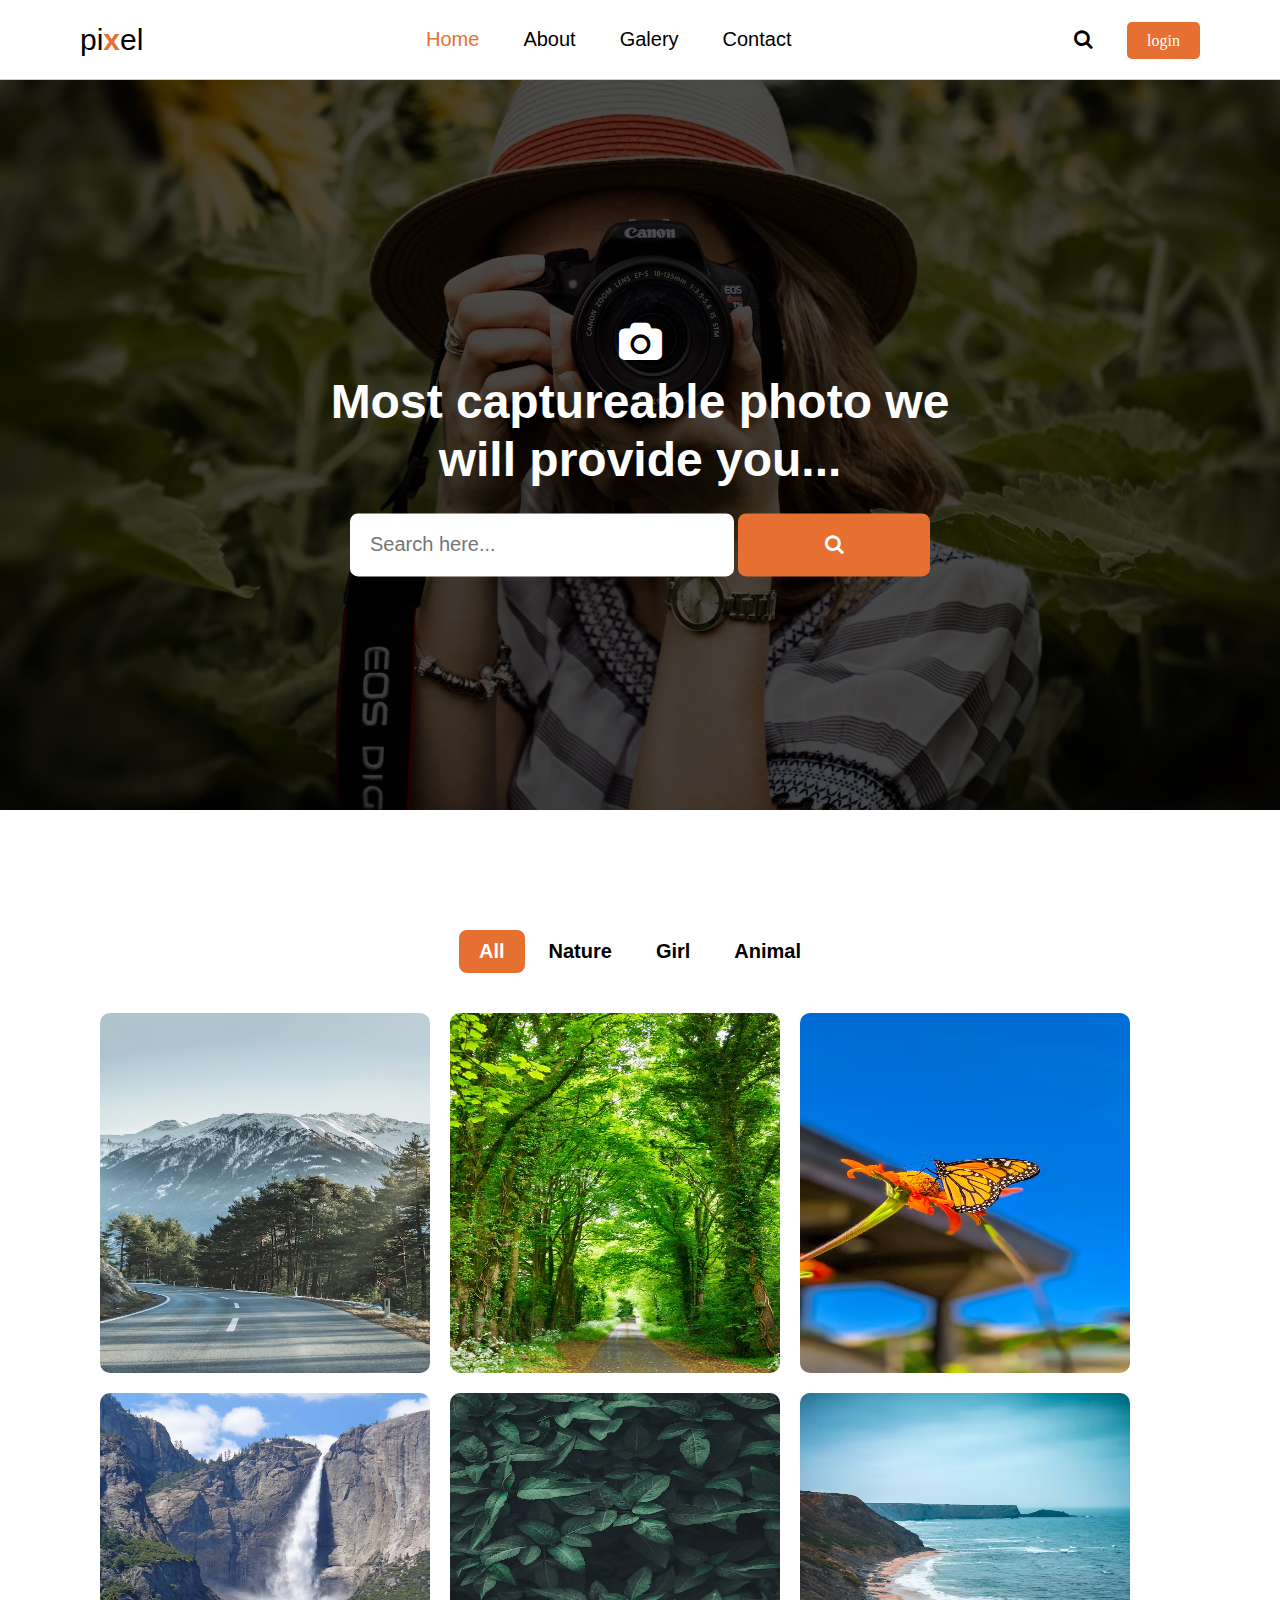
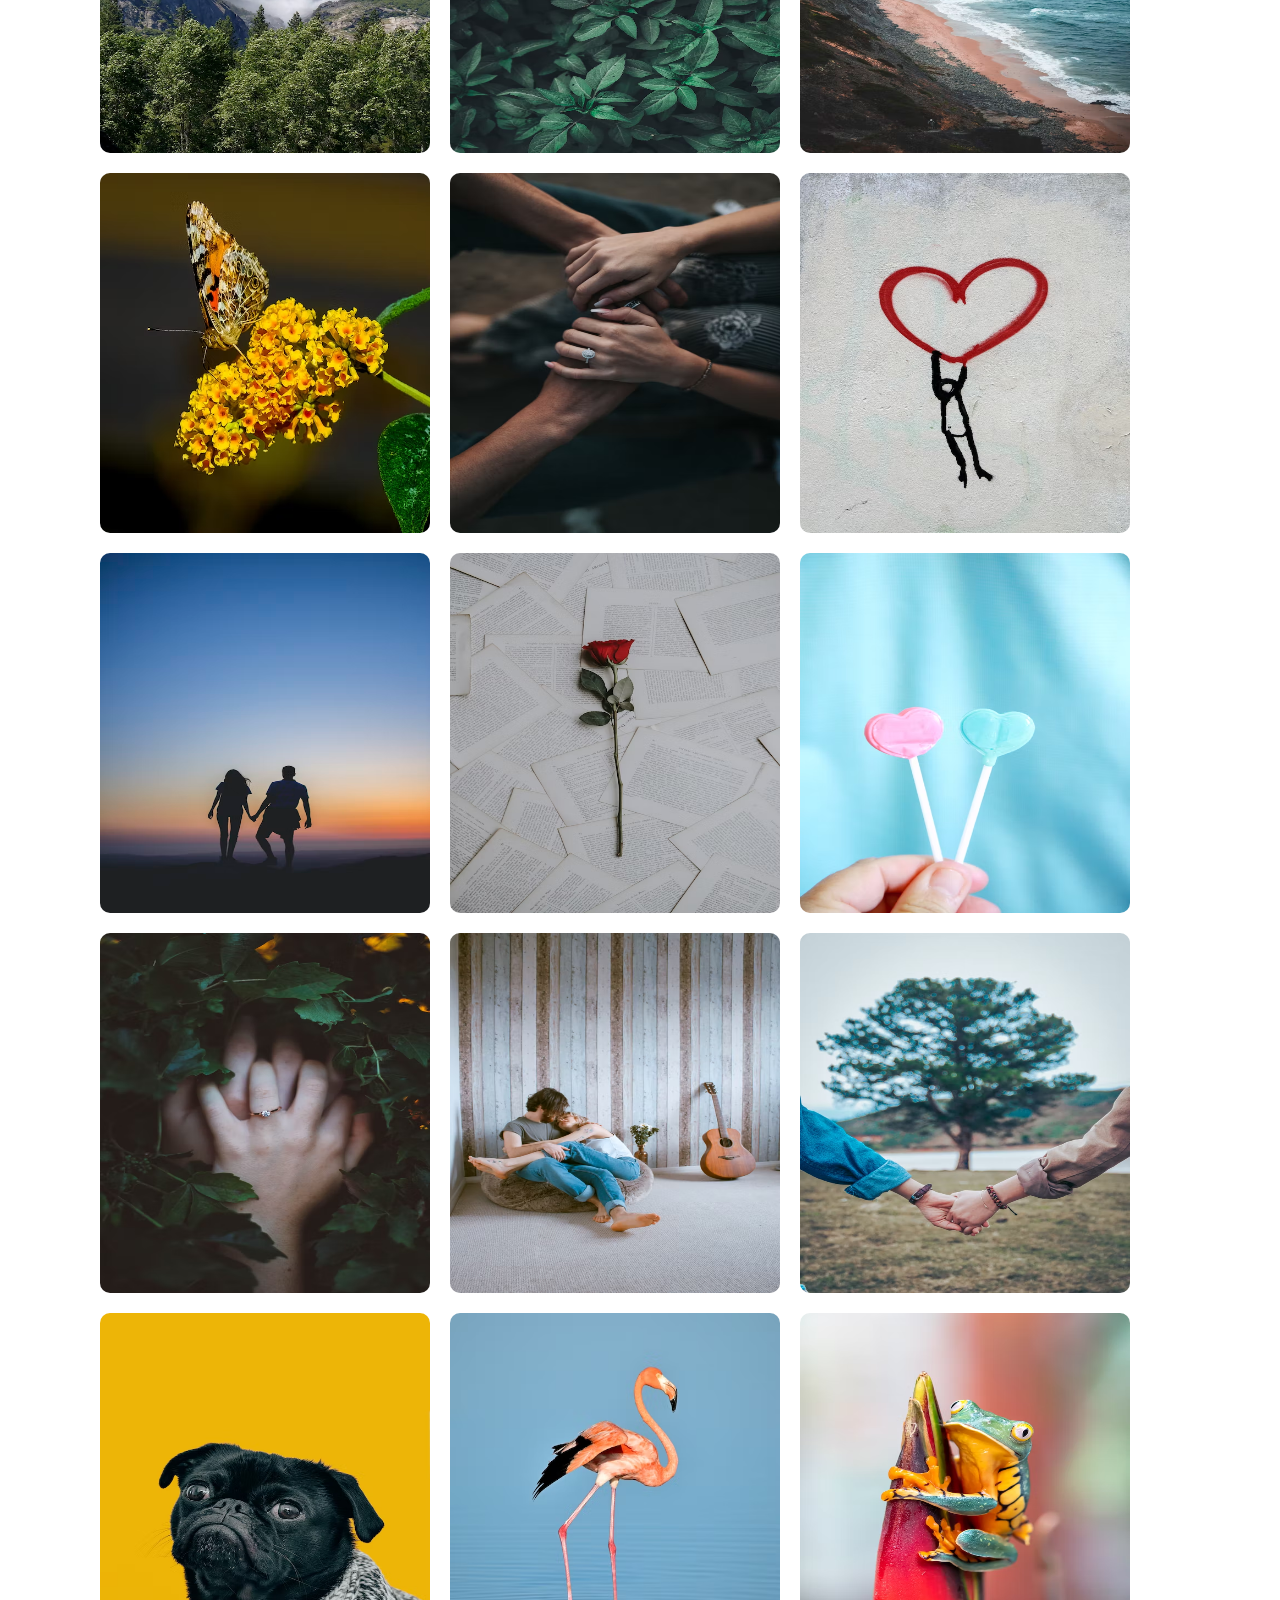
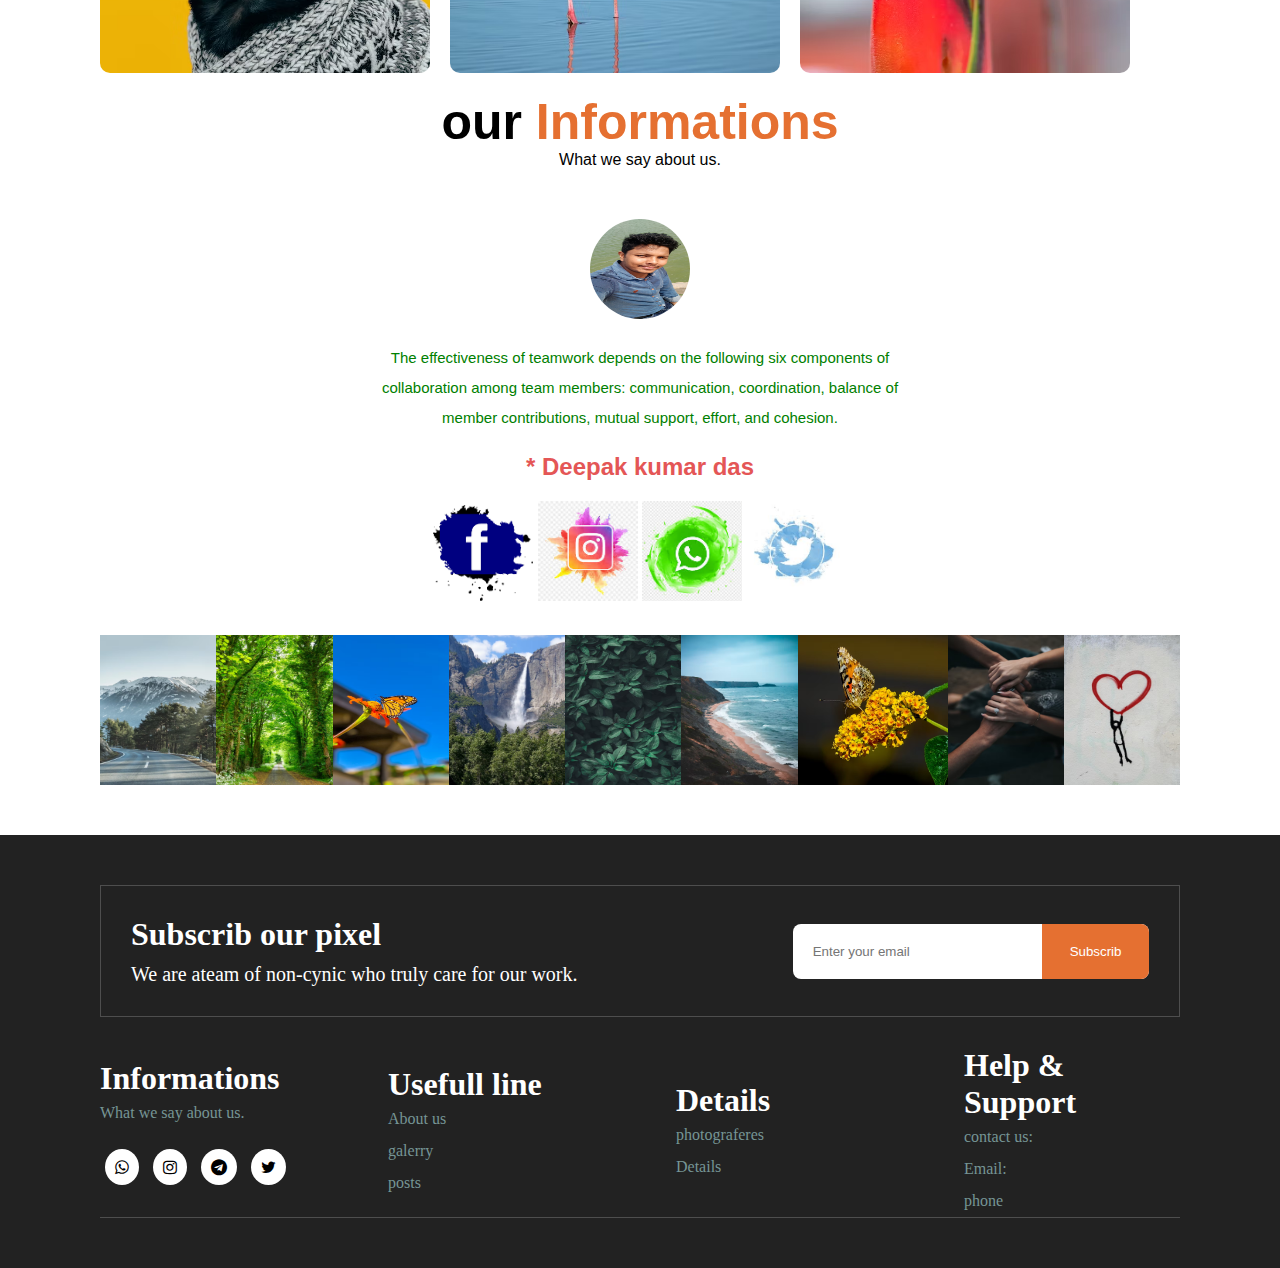
<file: index.html>
<!DOCTYPE html>
<html lang="en">
<head>
    <meta charset="UTF-8">
    <meta http-equiv="X-UA-Compatible" content="IE=edge">
    <meta name="viewport" content="width=device-width, initial-scale=1.0">
    <title>pixel</title>
    <link rel="stylesheet" type="text/css" href="style.css">
    <link rel="stylesheet" type="text/css" href="https://stackpath.bootstrapcdn.com/font-awesome/4.7.0/css/font-awesome.min.css">
    

</head>
<body>
    <header>
        <nav>
        <div class="logo">
            pi<span>x</span>el
        </div>
            <div class="menu">
                <a href="#">Home</a>
                <a href="#">About</a>
                <a href="#">Galery</a>
                <a href="#">Contact</a>
        </div>
        <div class="icon">
        <i class="fa fa-search"></i>
        <a href="login_box.html">login</a>
        </div>
        </nav>
        <section class="h-text">
            <i class="fa fa-camera" id="camera"></i>
            <h1>Most captureable photo we will provide you...</h1>
            <input type="text" name="searchPhoto" placeholder="Search here...">
            <button><i class="fa fa-search"></i></button> 
        </section>
    </header>  
    <section class="filter-gallery">
        <div class="portfolio-menu">
            <ul>
                <li class="active" data-filter="*">All</li>
                <li data-filter="nature">Nature</li>
                <li data-filter="girl">Girl</li>
                <li data-filter="animal">Animal</li>
            </ul>
        </div>
        <div class="portfolio-iteam">
            <div class="iteam nature">
                <img src="image/photo-1.avif" width="100px" height="100px">
            </div>
            <div class="iteam nature">
                <img src="image/photo-2.avif" width="100px" height="100px">
            </div>
            <div class="iteam nature">
                <img src="image/photo-3.avif" width="100px" height="100px">
            </div>
            <div class="iteam nature">
                <img src="image/photo-4.avif" width="100px" height="100px">
            </div>
            <div class="iteam nature">
                <img src="image/photo-5.avif" width="100px" height="100px">
            </div>
            <div class="iteam nature">
                <img src="image/photo-6.avif" width="100px" height="100px">
            </div>
            <div class="iteam nature">
                <img src="image/photo-7.avif" width="100px" height="100px">
            </div>
            <div class="iteam nature">
                <img src="image/photo-8.avif" width="100px" height="100px">
            </div>
            <div class="iteam nature">
                <img src="image/photo-9.avif" width="100px" height="100px">
            </div>
            <div class="iteam nature">
                <img src="image/photo-10.avif" width="100px" height="100px">
            </div>
            <div class="iteam nature">
                <img src="image/photo-11.avif" width="100px" height="100px">
            </div>
            <div class="iteam nature">
                <img src="image/photo-12.avif" width="100px" height="100px">
            </div>
            <div class="iteam nature">
                <img src="image/photo-13.avif" width="100px" height="100px">
            </div>
            <div class="iteam nature">
                <img src="image/photo-14.avif" width="100px" height="100px">
            </div>
            <div class="iteam nature">
                <img src="image/photo-15.avif" width="100px" height="100px">
            </div>
            <div class="iteam nature">
                <img src="image/photo-16.avif" width="100px" height="100px">
            </div>
            <div class="iteam nature">
                <img src="image/photo-17.avif" width="100px" height="100px">
            </div>
            <div class="iteam nature">
                <img src="image/photo-18.avif" width="100px" height="100px">
            </div>
        </div>

    </section>
    

    <section class="member">
<div class="member-info">
    <h1>our <span>Informations</span></h1>
    <p>What we say about us.</p>
</div>
<div class="member-card">
    <img src="image/dipu.jpg" class="dipuLogo">
    <p>The effectiveness of teamwork depends on the following six components of collaboration among team members: communication, coordination, balance of member contributions, mutual support, effort, and cohesion.</p>
    <h2>* Deepak kumar das</h2>
    <img src="image/logo-facebook.png" width="100px">
    <img src="image/logo-insta.jpg" width="100px">
    <img src="image/logo-whatsapp.jpg" width="100px">
    <img src="image/logo-twiter.jpg" width="100px">
</div>
<div class="like-image">
    <img src="image/photo-1.avif">
    <img src="image/photo-2.avif">
    <img src="image/photo-3.avif">
    <img src="image/photo-4.avif">
    <img src="image/photo-5.avif">
    <img src="image/photo-6.avif">
    <img src="image/photo-7.avif">
    <img src="image/photo-8.avif">
    <img src="image/photo-9.avif">
</div>
    </section>


    <footer>
<div class="newsletter">
    <div>
        <h2>Subscrib our pixel</h2>
        <p>We are ateam of non-cynic who truly care for our work.</p>
    </div>
        <div class="subscribe-txt">
                <label>
                    <input type="trext" name="" placeholder="Enter your email">
                    <button>Subscrib</button>
                </label>
    </div>
</div>
<div class="f-contact">
    <div>
        <h1>Informations</h1>
        <p>What we say about us.</p>
        <i class="fa fa-whatsapp"></i>
        <i class="fa fa-instagram"></i>
        <i class="fa fa-telegram"></i>
        <i class="fa fa-twitter"></i>
    </div>
    <div>
        <h1>Usefull line</h1>
        <p>About us</p>
        <p>galerry</p>
        <p>posts</p>
    </div>
    <div> 
        <h1>Details</h1>
        <p>photograferes</p>
        <p>Details</p>
    </div>
    <div>
        <h1>Help & Support</h1>
        <p>contact us:</p>
        <p>Email:</p>
        <p>phone</p>
    </div>
</div>

    </footer>





</body>
</html>
</file>
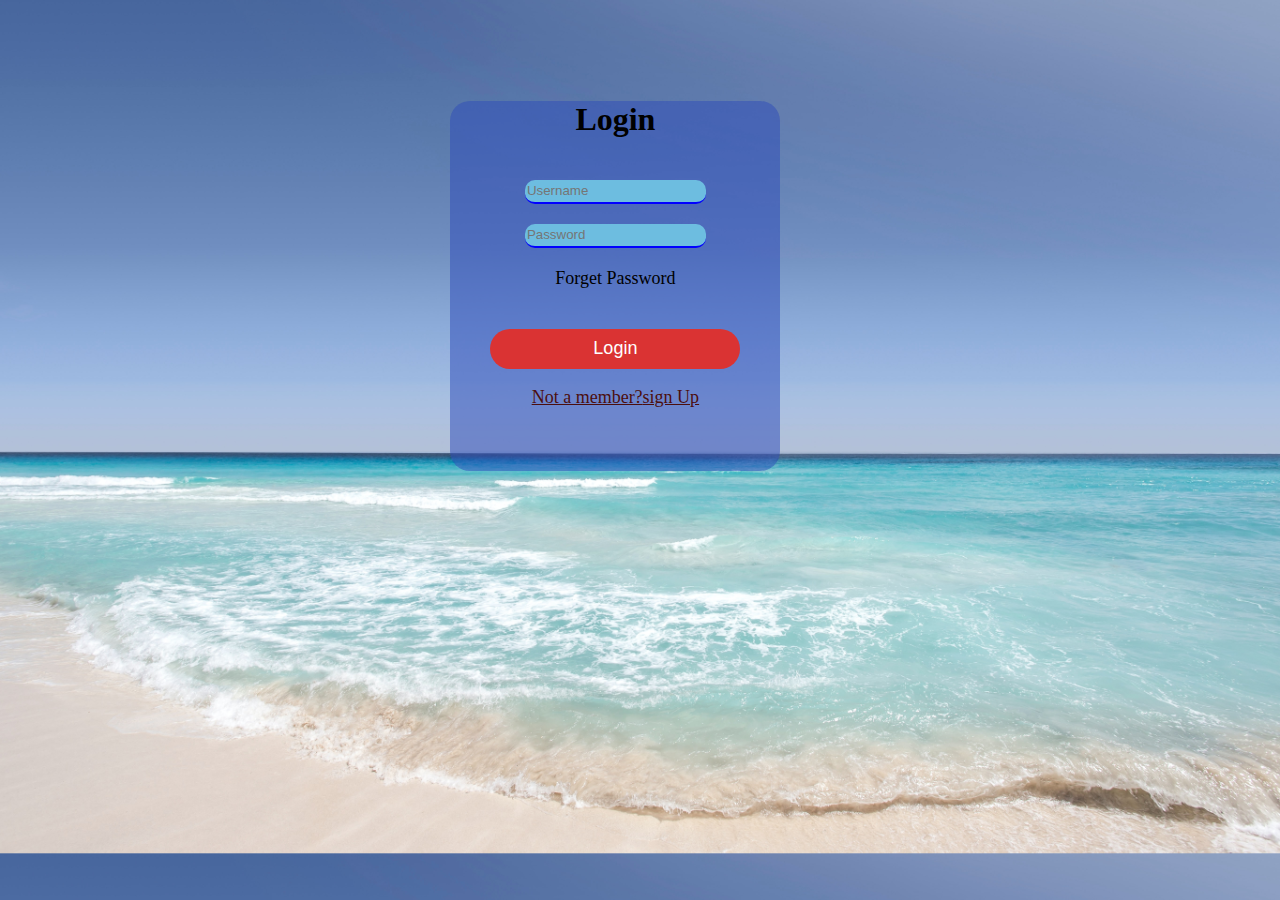
<file: login_box.html>
<!DOCTYPE html>
<html lang="en">
<head>
    <meta charset="UTF-8">
    <meta http-equiv="X-UA-Compatible" content="IE=edge">
    <meta name="viewport" content="width=device-width, initial-scale=1.0">
    <title>Login box</title>
    <link rel="stylesheet" href="loginform.css"/>
</head>
<body>
    <div class="card">
            <div class="username">
                <h1 class="head">Login</h1>
                <input type="text" placeholder="Username"/>
            </div>
            <div class="password">
                <input type="password" placeholder="Password">
            </div>
            <div class="forget">Forget Password</div>
            <div class="btn">
                <button class="login-btn">Login</button>
            </div><br>
            <a href="sign_up.html" class="sign-up">Not a member?<span>sign Up</span>
    </div>
</body>
</html>
</file>
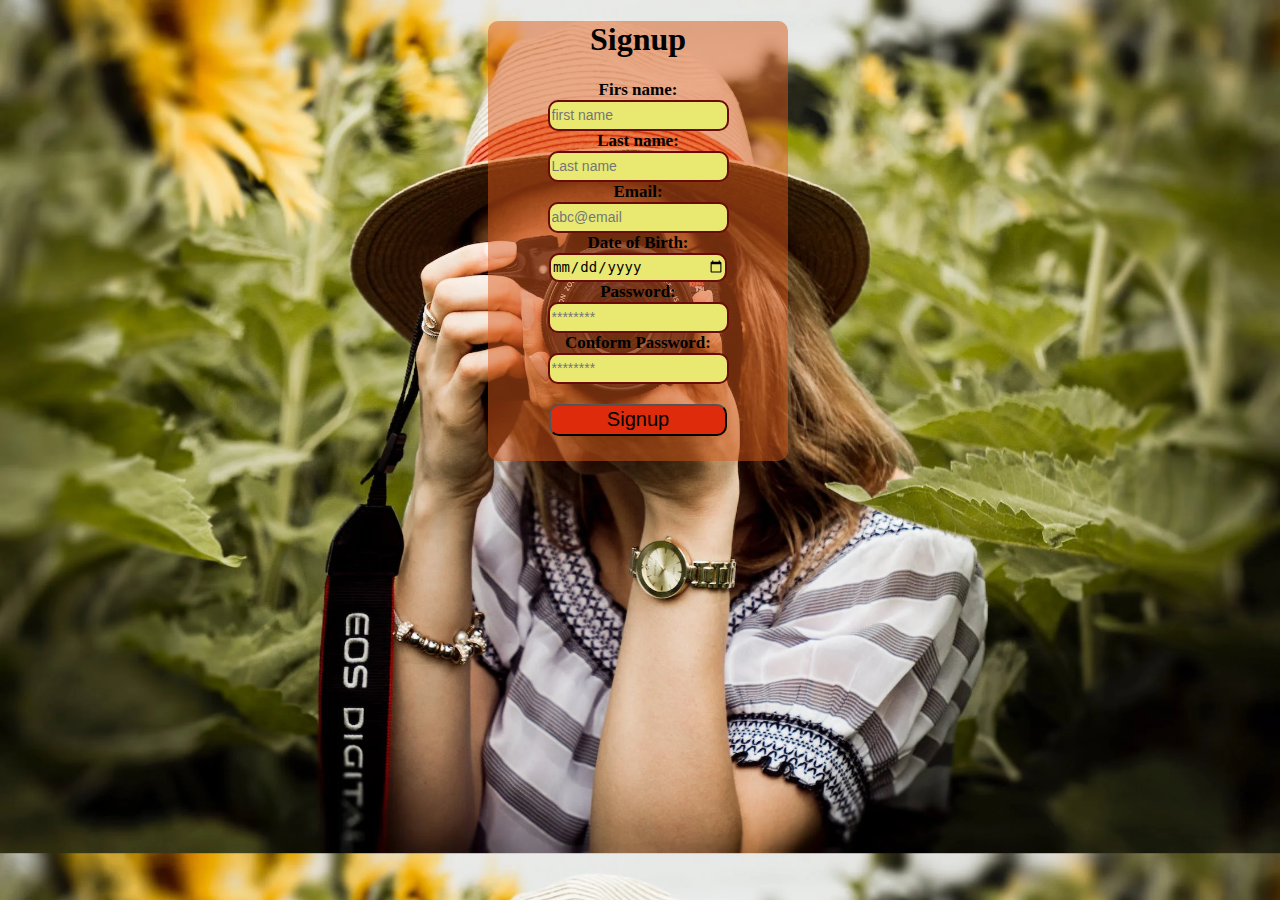
<file: sign_up.html>
<!DOCTYPE html>
<html lang="en">
<head>
    <meta charset="UTF-8">
    <meta http-equiv="X-UA-Compatible" content="IE=edge">
    <meta name="viewport" content="width=device-width, initial-scale=1.0">
    <title>signup with piXal</title>
    <link rel="stylesheet" href="signupform.css"/>

</head>
<body>
    <div class="card">
        <h1 id="cardhead">Signup</h1>
    
            <label>Firs name:</label><br>
            <input type="text" class="all" name="fname" id="fname" placeholder="first name" required/><br>
        
        
            <label>Last name:</label><br>
            <input type="text" class="all" name="lname" id="lname" placeholder="Last name" required/><br>
        
            <label>Email:</label><br>
            <input type="email" class="all" name="email" id="email" placeholder="abc@email" required/><br> 
        
            <label> Date of Birth:</label><br>
            <input type="date" class="all" name="dob" id="dob" required/><br>
        
            <label>Password:</label><br>
            <input type="password" class="all" name="password" id="password" placeholder="********" minlength="6" maxlength="20" required/><br>
        
            <label>Conform Password:</label><br>
            <input type="password" class="all" name="conf_password" id="conf_password" placeholder="********" minlength="6" maxlength="20" required/><br>
        
            <button class="signup">Signup</button>
        

</body>
</html>
</file>
<file: style.css>
*{padding:0; margin: 0; box-sizing: border-box;}
body{
    scroll-behavior: smooth;
    overflow-x: hidden;
}
header{
    width:100%;
    height:90vh;
    background:linear-gradient(rgba(0,0,0,0.7),rgba(0,0,0,0.7)), url('image/background.webp');
    background-size: cover;
    background-attachment:fixed;
}
nav{
    width:100%;
    height:80px;
    background:white;
    color:black;
    display:flex;
    justify-content:space-between;
    align-items:center;
    padding: 0px 80px;
    position:fixed;
    margin-top:0px;
    z-index:1;
    border-bottom:1px solid rgba(0,0,0,0.2);

}
.logo{
    font-family:sans-serif;
    font-size:30px;
}
.logo span{
    color:rgb(229, 112, 49);
    font-weight:bold;
}
.menu a{
    text-decoration:none;
    padding:10px 20px;
    color:black;
    font-family:sans-serif;
    font-size:20px;
}
.menu a:first-child{
    color:rgb(229, 112, 49);
}
.menu a:hover{
    color:rgb(229, 112, 49);
}
.icon i{
    font-size:20px;
}
.icon i:hover{
    color:rgb(229, 112, 49)
}
.icon a{
    text-decoration:none;
    background:rgb(229, 112, 49);
    color:white;
    padding:10px 20px;
    margin-left:30px;
    border-radius:5px;
}
.h-text{
    color:white;
    max-width:700px;
    position:absolute;
    top:50%;
    left:50%;
    transform: translate(-50%,-50%);
    text-align:center;
}
#camera{
    font-size:40px;
    margin-bottom:10px;
}
.h-text h1{
    font-family:sans-serif;
    font-size:3em;
    line-height:1.2em;
}
.h-text input{
    width:60%;
    padding:20px;
    border:none;
    outline:none;
    font-size:20px;
    border-radius:8px;
}
.h-text button{
    width:30%;
    padding:20px;
    background:rgb(229, 112, 49);
    color:white;
    outline:none;
    border:none;
    border-radius:8px;
    font-size:20px;
    margin-top:25px;
}
.filter-gallery{
    padding:100px;
}
.portfolio-menu{
    text-align:center;
    margin-bottom:20px;
}
.portfolio-menu ul li{
    list-style:none;
    display:inline-block;
    margin:20px 0px;
    font-size:20px;
    font-family:sans-serif;
    font-weight:bold;
    padding:10px 20px;
    cursor:pointer;
    transition:0.05s ease;
    text-align:center;
}

.portfolio-menu ul li:hover{
    color:white;
    background:rgb(229, 112, 49);
    border-radius:8px;
}
li.active{
    color:white;
    background:rgb(229, 112, 49);
    border-radius:8px;

}
.portfolio-iteam{
    width:100%;

}
.portfolio-iteam .iteam{
    width:330px;
    height:360px;
    float: left;
    margin-bottom:20px;
    margin-right:20px;
    margin-left:20x;
}
.portfolio-iteam .iteam img{
    width:100%;
    height:100%;
    border-radius:10px;
}

.member{
    width:100%;
    padding:20px 100px;
    font-family:sans-serif;

}
.member-info{
    text-align:center;
}

.member-info h1{
    font-size:50px;
}
.member-info h1 span{
    color:rgb(229, 112, 49);
}
.member-card .dipuLogo{
    width:100px;
    height:100px;
    border-radius:50%;
}
.member-card{
    text-align:center;
    padding-top:50px;
    margin:auto;
    width:50%;
}
.member-card p{
    margin:20px 0px;
    line-height:2em;
    color:green;
    font-size:15px;
}
.member-card h2{
    color:rgb(228, 86, 86);
    margin: 20px 0px;

}
.like-image{
    width:100%;
    display:flex;
    margin:30px 0px;
    overflow: hidden;
}
.like-image img{
    width:300px;
    height:150px;
    cursor: pointer;
    transition: 0.4s ease-in-out;
}
.like-image img:hover{
    transform:scale(1.5);
}
footer{
    width:100%;
    background: #222222;
    padding:50px 100px;
    
}
.newsletter{
    width:100%;
    display:flex;
    color:white;
    justify-content:space-between;
    align-items:center;
    padding:30px;
    border:1px solid rgba(255, 255, 255, 0.2);
}
.newsletter >div{
    flex-basis: 50%;
}
.subscribe-txt{
    text-align:right;
}
.newsletter h2{
    font-size:2em;
    font-family:sana-serif;

}
.newsletter p{
    font-size:20px;
    margin-top:10px;
}
.newsletter label{
    position:relative;
}
.newsletter input{
    padding:20px;
    width:70%;
    border-radius:8px;
    border:none;
    outline:none;
    font-family:sans-serif;
}
.newsletter button{
    position:absolute;
    right:0;
    padding:20px;
    width:30%;
    background:rgb(229, 112, 49);
    color:white;
    border:none;
    outline:none;
    border-radius:0px 8px 8px 0px;

}
.f-contact{
    color:white;
    width:100%;
    display: flex;
    justify-content:space-between;
    align-items:center;
    margin-top:30px;
    border-bottom:1px solid rgba(255, 255, 255, 0.2);
}
.f-contact >div{
    flex-basis:20%;
}
.f-contact p{
    color:rgb(118, 149, 149);
    line-height:2em;
    cursor:pointer;
}
.f-contact p:hover{
    color:white;
}
.f-contact i{
    background: white;
    color:black;
    font-size:16px;
    padding:10px;
    margin:20px 5px;
    border-radius:50%;
    transition:0.4s ease;
}
.f-contact i:hover{
    background: transparent;
    color:white;
    border:px solid white;
}
</file>
<file: loginform.css>
body{
    background-image: url(image/login.jpg);
    background-color: rgb(222, 110, 110);
    background-size:cover;
}
.card{
    margin-top: 8%;
    margin-left: 35%;
    width:330px;
    height: 370px;
    border-radius: 20px;
    text-align: center;
    background-color: rgba(46, 76, 186,0.5);
}
.username input{
    margin-top:20px;
    border:none;
    outline:none;
    border-bottom:2px solid blue;
    cursor:pointer;
    border-radius: 10px;
    height:20px;
    background-color: rgb(109, 189, 224);
}
.password input{
    margin-top:20px;
    border:none;
    outline:none;
    border-bottom:2px solid blue;
    cursor:pointer;
    border-radius: 10px;
    height:20px;
    background-color: rgb(109, 189, 224);
}
.forget{
    margin-top:20px;
    font-size:18px;
}
.btn .login-btn{
    width:250px;
    height: 40px;
    background-color:rgb(218, 51, 51);
    border: none;
    font-size:18px;
    color:white;
    border-radius: 20px;
    margin-top:40px
}
.btn .login-btn:hover{
    font-size:22px;
}
.sign-up{
    margin-top:20px;
    font-size:18px;
    color:rgb(75, 14, 14);
}
</file>
<file: signupform.css>
body{
    background-image: url("image/background.webp");
    background-color:aqua;
    background-size:cover;
}
.card{
    margin-top: 5px;
    margin-left:480px;
    text-align:center;
    background-color:rgba(218, 90, 26, 0.5);
    height:440px;
    width:300px;
    border-radius: 10px;

}
.all{
   border:none;
   border-radius: 10px;
   height:25px;
   width:173px;
   background-color: rgb(233, 233, 114);
   font-size: 14px;
   border:2px solid rgb(106, 10, 10);
   cursor: pointer;
}
label{
    font-weight: bold;
    font-size:17px;
}

.signup{
    width:178px;
    height:32px;
    margin-top: 20px;
    font-size: 20px;
    background-color: rgb(222, 43, 12);
    border-radius: 10px;
    
}
</file>
